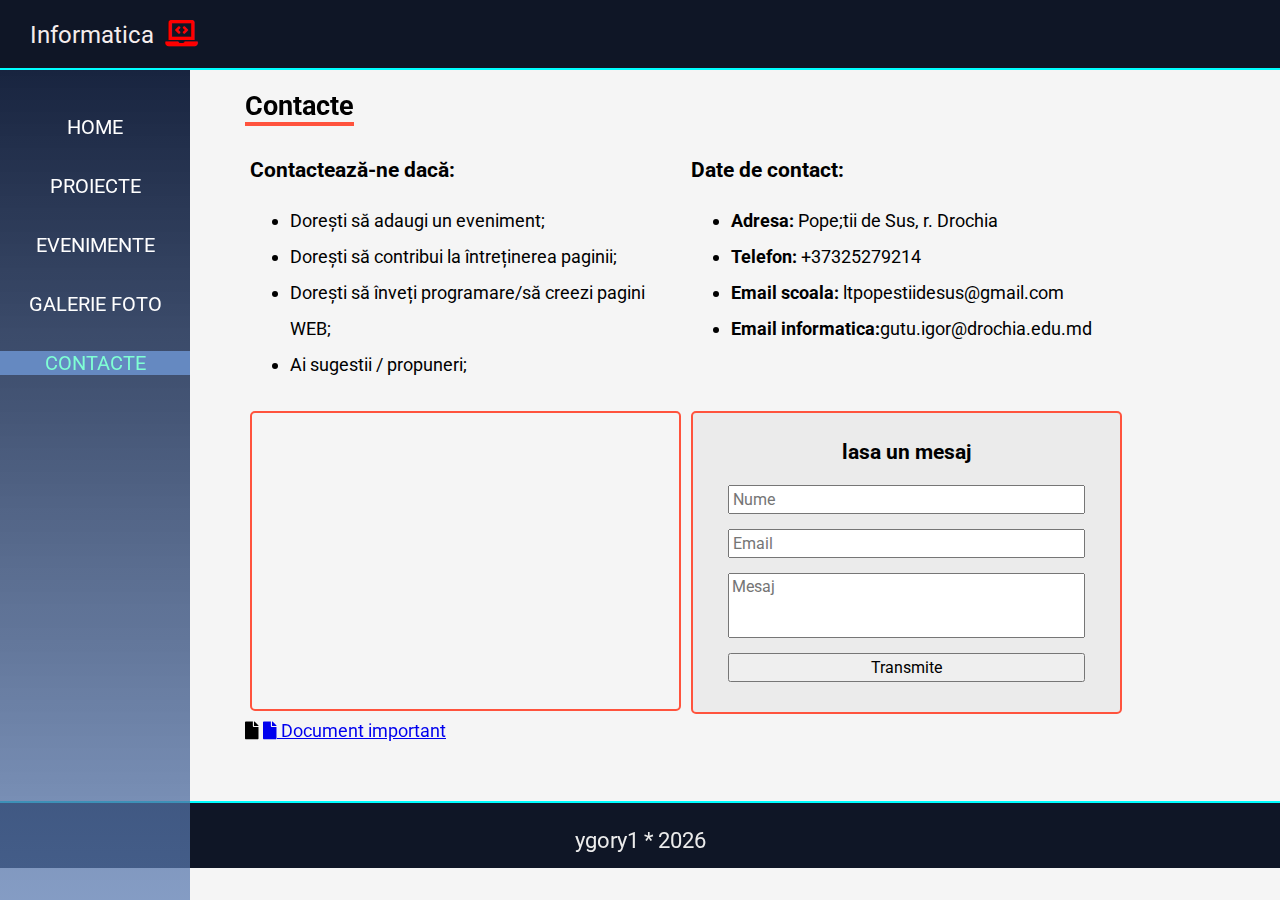
<file: pages/contacte.html>
<!DOCTYPE html>
<html>

<head>
    <meta charset="UTF-8">
    <link rel="stylesheet" type="text/css" href="../css/style.css">
    <meta name="viewport" content="width=device-width, initial-scale=1.0">
    <link rel="stylesheet" href="https://cdnjs.cloudflare.com/ajax/libs/font-awesome/5.15.2/css/all.min.css" />
    <title>proiect </title>
</head>

<body>
    <header>
        <a href="../index.html">
            Informatica
            <i class="fas fa-laptop-code logo"></i>
        </a>
        <i id="menu-btn" class="fas fa-bars" onclick="show()"> </i>
    </header>
    <div class="page-container">
        <aside id="side-menu">
            <a href="../index.html">Home</a>
            <a href="proiecte.html">Proiecte</a>
            <a href="evenimente.html">Evenimente</a>
            <a href="galerie.html">Galerie foto</a>
            <a href="contacte.html" class="active">Contacte</a>
        </aside>
        <main>
            <h2 class="title">Contacte</h2>
            <div class="row">
                <div class="col-50">
                    <h3>Contactează-ne dacă:</h3>
                    <ul class="contact-list">
                        <li>Dorești să adaugi un eveniment;</li>
                        <li>Dorești să contribui la întreținerea paginii;</li>
                        <li>Dorești să înveți programare/să creezi pagini WEB;</li>
                        <li>Ai sugestii / propuneri;</li>
                    </ul>
                </div>
                <div class="col-50">
                    <h3> Date de contact:</h3>
                    <ul class="contact-list">
                        <li> <b>Adresa:</b> Pope;tii de Sus, r. Drochia</li>
                        <li><b>Telefon:</b> +37325279214</li>
                        <li><b>Email scoala:</b> ltpopestiidesus@gmail.com</li>
                        <li><b>Email informatica:</b>gutu.igor@drochia.edu.md</li>

                    </ul>
                </div>
            </div>
            <div class="row">
                <div class="col-50">
                    <iframe class="map"
                        src="https://www.google.com/maps/embed?pb=!1m10!1m8!1m3!1d2459.9070461011634!2d28.025784539859014!3d48.082412495864645!3m2!1i1024!2i768!4f13.1!5e1!3m2!1sen!2s!4v1628427090050!5m2!1sen!2s"
                         allowfullscreen="" loading="lazy"></iframe>

                </div>
                <div class="col-50">
                    <div class="contact-form">
                        <form action="">
                            <h3 class="centered">lasa un mesaj</h3>
                            <input type="text" placeholder="Nume">
                            <input type="email" placeholder="Email">
                            <textarea rows="3" placeholder="Mesaj"></textarea>
                            <input type="submit" value="Transmite">
                        </form>
                    </div>
                </div>
            </div>
            <i class="fas fa-file"></i>
            <a download href="../resources/plan.docx">
                <i class="fas fa-file"></i>
                Document important
            </a>

        </main>
    </div>
    <footer>
        <div class="centered footer-info">
            <span>ygory1 *</span>
            <span id="an">  </span>
        </div>
    </footer>
    <script src="../js/main.js"> </script>
</body>

</html>
</file>
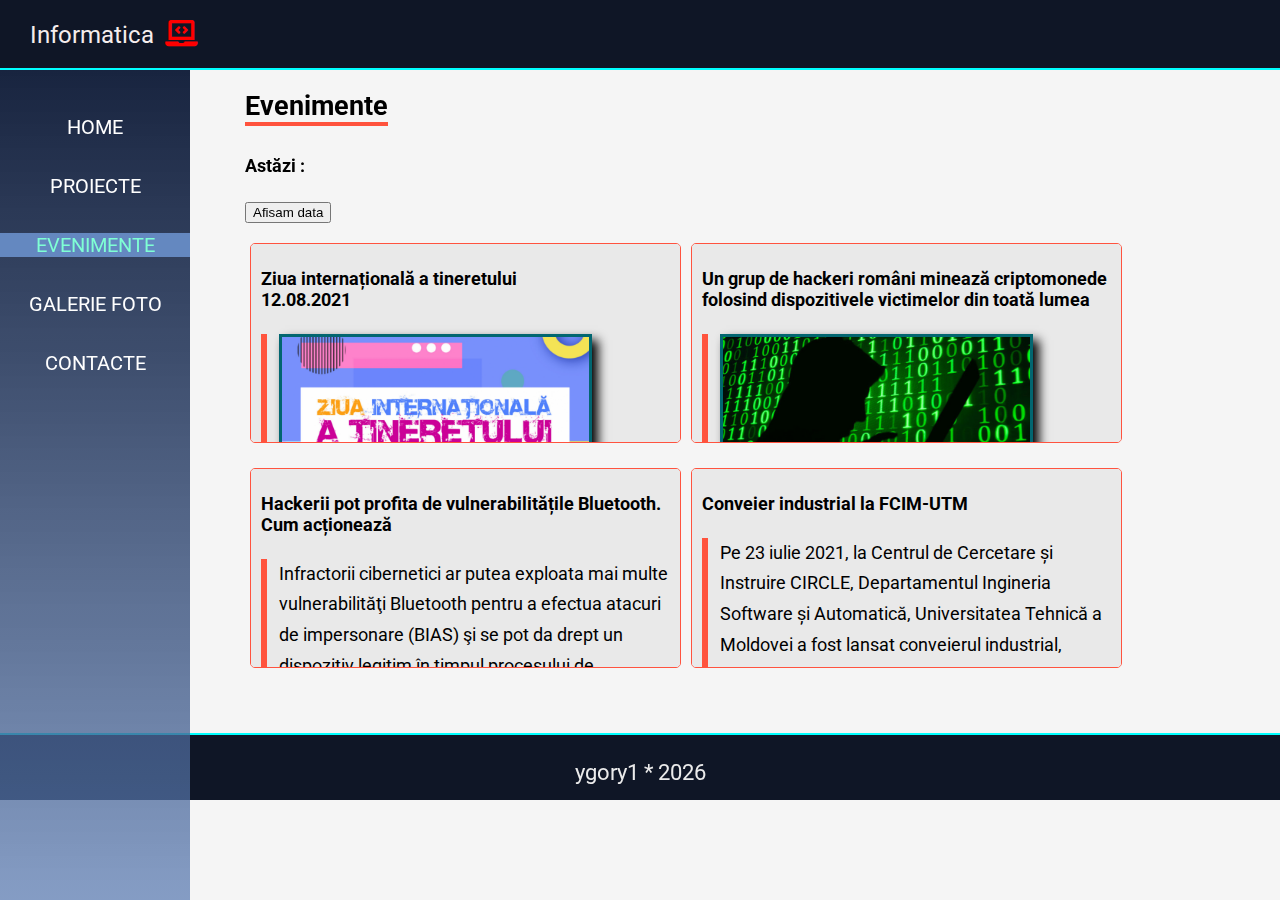
<file: pages/evenimente.html>
<!DOCTYPE html>
<html>

<head>
    <meta charset="UTF-8">
    <link rel="stylesheet" type="text/css" href="../css/style.css">
    <meta name="viewport" content="width=device-width, initial-scale=1.0">
    <link rel="stylesheet" href="https://cdnjs.cloudflare.com/ajax/libs/font-awesome/5.15.2/css/all.min.css" />
    <title>proiect </title>
</head>

<body>
    <header>
        <a href="../index.html">
            Informatica
            <i class="fas fa-laptop-code logo"></i>
        </a>
        <i id="menu-btn" class="fas fa-bars" onclick="show()"> </i>
    </header>
    <div class="page-container">
        <aside id="side-menu">
            <a href="../index.html">Home</a>
            <a href="proiecte.html">Proiecte</a>
            <a href="evenimente.html" class="active">Evenimente</a>
            <a href="galerie.html">Galerie foto</a>
            <a href="contacte.html">Contacte</a>
        </aside>
        <main>
            <h2 class="title">Evenimente  </h2><br>
                <h4 id="text-data">Astăzi : </h4>          
                 <button onclick="data()"> Afisam data </button>
            <div class="row row-event">
                <div class="col-50">
                    <div class="event">
                        <h4> Ziua internațională a tineretului <br>12.08.2021</h4>
                        <p>
                            <img src="../images/zt.png" alt="">
                            <br>
                            <b>Dragi tineri,</b>  
                            <br>
                            Astăzi, Republica Moldova, alături de întreaga comunitate internațională, celebrează Ziua 
                            Internațională a Tineretului. Cu această ocazie, din numele Ministerului Educației și 
                            Cercetării, adresez sincere felicitări tinerilor și tuturor celor ce depun efort pentru 
                            dezvoltarea sectorului de tineret.  
                            <br>
                            Voi, tinerii, sunteți resursa inepuizabilă a societății noastre. În voi găsim inspirație, 
                            putere, pasiune și inițiativă, pentru voi urmăm calea schimbării și a progresului. 
                            <br>                            
                            Am învățat, datorită vouă, să trăim cel mai profund sentiment de mândrie – atunci când 
                            sunteți medaliați la olimpiadele internaționale la diverse discipline școlare, atunci când 
                            drapelul țării noastre este arborat la cele mai importante competiții sportive din 
                            străinătate, atunci când talentul vostru artistic este apreciat la nivel mondial. 
                          
                            <br>                            
                             Voi, tinerii, sunteți forța motrice a dezvoltării, voi sunteți purtătorii inovației și 
                             ai energiei, în special, cei care se manifestă zi de zi prin perseverență, spirit civic, 
                             solidaritate și atitudine proactivă. Vă doresc ca nimeni, niciodată, să nu reușească să 
                             vă reducă entuziasmul și ambiția pentru schimbare.
                             <br>
                             Vreau să mă adresez și celor ce nu mai sunt tineri sau nu se mai simt tineri. 
                             Nu le tăiați elanul, nu le spulberați visurile, nu le impuneți limite, nu-i lăsați să fie 
                             copleșiți de dezamăgire și disperare! Ei sunt șansa unui viitor mai bun. Încurajați-i 
                             și creați-le toate condițiile ca să se manifeste, să se dezvolte, să găsească și să 
                             cultive în ei tot ce au mai bun.
                            <br>                    
                            Prin stimularea implicării tinerilor în toate etapele procesului decizional, prin 
                            promovarea unor politici incluzive și asigurarea unui acces universal la serviciile și 
                            programele educaționale de calitate vom impulsiona consolidarea societății noastre și 
                            dezvoltarea economică a țării.  
                            <br>                      
                            Dragi tineri, rămâneți în continuare activi și implicați, noi promitem să fim sprijinul
                             și călăuza voastră. 
                                                        
                            
                            Anatolie Topală, ministrul Educației și Cercetării
                        </p>
                    </div>
                </div>
                <div class="col-50">
                    <div class="event">
                        <h4> Un grup de hackeri români minează criptomonede folosind dispozitivele victimelor
                             din toată lumea</h4>
                        <p>
                            <img src="../images/hak.jpg" alt="">
                            <b>Cercetătorii Bitdefender au descoperit un grup de atacatori informatici români 
                                care infectează de la distanţă calculatoare şi servere de pe tot globul, de unde 
                                minează apoi ilegal criptomonede, potrivit unui comunicat al Bitdefender.</b> 
                            <br>
                            Procesul de minare a criptomonelor este unul de durată şi necesită sisteme informatice 
                            scumpe cu putere de procesare mare, motiv pentru care atacatorii informatici evită 
                            să folosească propriile dispozitive şi încearcă să preia controlul unor asemenea 
                            sisteme de la distanţă şi să le folosească ca şi când ar fi ale lor.

                            După ce pun mâna pe sistemele victimelor, care rulează în acest caz sistemul de operare 
                            Linux, hackerii instalează ilegal o aplicaţie şi minează pe termen nedefinit criptomoneda 
                            Monero.

                            Astfel, dispozitivul infectat nu va mai funcţiona în parametrii optimi, se va deteriora 
                            accelerat, serviciile găzduite pe serverele infectate vor funcţiona mai prost, iar consumul 
                            de energie electrică plătit de victimă va creşte.

                            Cercetătorii în securitate informatică de la Bitdefender au depistat şi uneltele pe care 
                            răufăcătorii le folosesc în mod fraudulos. Astfel, atacatorii au dezvoltat un program care 
                            urmăreşte să ghicească parolele slabe folosite la protocolul prin care se face conectarea 
                            de la distanţă la un server, iar odată intraţi în sistem instalează o aplicaţie modificată 
                            ce foloseşte puterea de procesare pentru minarea de criptomonede.
                        </p>
                    </div>
                </div>
            </div>
            <div class="row row-event">
                <div class="col-50">
                    <div class="event">
                        <h4> Hackerii pot profita de vulnerabilitățile Bluetooth. Cum acționează</h4>
                        <p>
                            Infractorii cibernetici ar putea exploata mai multe vulnerabilităţi Bluetooth pentru a efectua atacuri de 
                            impersonare (BIAS) şi se pot da drept un dispozitiv legitim în timpul procesului de conectare la un 
                            dispozitiv. <br>
                            <img src="../images/hak2.jpg" alt="">
                            <br>
                            Breşele de securitate, care afectează specificaţiile Bluetooth Core şi Mesh Profile, au fost descoperite 
                            de către cercetătorii agenţiei naţionale de securitate cibernetică ANSSI din Franţa, iar experţii susţin 
                            că patch-uri pentru remedierea vulnerabilităţilor ar trebui să fie lansate în următoarele săptămâni, 
                            potrivit unei notificări a Grupului Bluetooth Special Interest Group (SIG), citată de blogul din România 
                            al companiei de securitate informatică, Eset.
                            
                            “Pentru a efectua cu succes atacul, infractorul ar trebui să se afle în raza wireless a două dispozitive 
                            vulnerabile cu Bluetooth care se angajează în procedura de asociere. Odată ce procesul de autentificare 
                            este finalizat, dispozitivul care răspunde va fi autentificat cu atacatorul în locul persoanei legitime. .
                            Cu toate acestea, atacatorul nu va putea utiliza această metodă pentru a se asocia cu dispozitivul iniţiator. 
                            Centrul de coordonare CERT din SUA (CERT/CC) a lansat detalii suplimentare despre vulnerabilităţi, explicând 
                            că un atacator ar putea exploata defectele pentru a finaliza protocolul de pairing şi a cripta comunicaţiile 
                            folosind o cheie de legătură cunoscută, să se autentifice fără AuthValue sau chiar să-l forţeze brut”, 
                            notează sursa citată.
                            
                            Pe acelaşi subiect, Android Open Source Project, Cisco, Microchip Technology, Cradlepoint, Intel şi Red Hat 
                            se află printre organizaţiile identificate de CERT/CC ca fiind afectate de cel puţin o parte dintre 
                            vulnerabilităţi.
                            
                            De altfel, primele trei entităţi au emis, deja, declaraţii care confirmă că lucrează la eliberarea de 
                            patch-uri sau atenuări pentru defectele de securitate, în timp ce restul nu au vorbit încă despre această 
                            problemă.
                        </p>
                    </div>
                </div>
                <div class="col-50">
                    <div class="event">
                        <h4> Conveier industrial la FCIM-UTM</h4>
                        <p>
                            Pe 23 iulie 2021, la Centrul de Cercetare și Instruire CIRCLE, Departamentul Ingineria Software și 
                            Automatică, Universitatea Tehnică a Moldovei a fost lansat conveierul industrial, achiziționat în 
                            cadrul Programului de Stat (2020-2023) „Modele, algoritmi și tehnologii de conducere, optimizare 
                            și securizare a sistemelor ciber-fizice”, cu suportul companiei Inther Software Development.
                                <br>
                                <img src="../images/r-6.png" alt=""> <br>
                            La eveniment a participat expertul internațional pentru cooperare și dezvoltare a 
                            companiilor mici și mijlocii, Elisabeth (Liesl) MUENCH, care a menționat importanța 
                            colaborării și cooperării companiilor cu universitățile pentru o dezvoltare durabilă 
                            și eficientă bazată pe cercetare, proiectare, implementare.

                            Rectorul UTM, prof. univ., dr. hab. Viorel BOSTAN, a subliniat că unul din pilonii 
                            strategici de dezvoltare a UTM este integrarea cu industria. Formarea unor specialiști 
                            competitivi pe piața muncii în domeniul ingineriei este imposibilă fără o colaborare 
                            cu mediul de afaceri, cu integrarea tehnologiilor din industrie în procesul de educație. 
                            Domeniul TIC presupune atât tehnologia informației, sisteme de comunicație, cât și 
                            automatică, robotică, informatică industrială etc., iar dezvoltarea acestor domenii 
                            contribuie la formarea unor specialiști calificați.

                            Decanul FCIM, conf. univ., dr. Dumitru CIORBĂ, a venit cu un cuvânt de mulțumire în 
                            adresa companiei ISD pentru suportul oferit în achiziționarea și instalarea conveierului 
                            în incinta laboratorului de Ingineria sistemelor automate DISA. Astfel, în noul an de 
                            studii studenții de la programele „Automatică și informatică”, „Robotică și mecatronică” 
                            vor avea posibilitatea să-și dezvolte competențe practice prin realizarea unor proiecte 
                            reale pe un conveier industrial.

                            Șeful Departamentului ISA, conf. univ., dr. Ion FIODOROV, a mulțumit companiei ISD pentru 
                            colaborarea de durată cu DISA și suportul oferit în formarea tinerelor generații de 
                            ingineri automatiști prin dezvoltarea cunoștințelor teoretice și practice în cadrul 
                            cursurilor de formare continuă, seminarelor și atelierelor de lucru, ce țin de 
                            programarea PLC și automatizări industriale, dar și a diverselor concursuri studențești.

                            Directorul companiei ISD – Inther Software Development, Radu CORLĂTEANU, a subliniat 
                            importanța dezvoltării colaborării cu UTM, contribuind la procesul educațional în 
                            domeniul ingineriei prin asigurarea transferului de cunoștințe pentru formarea 
                            specialiștilor înalt calificați. În decurs de câteva săptămâni, echipa ISD, împreună 
                            cu studenții UTM, au instalat și ajustat cerințelor educaționale acest sistem. 
                            Respectiva versiune de conveier este una mai mică, în comparație cu cea industrială, 
                            însă are exact aceeași logică în spatele ei. Conveierul poate fi programat și configurat 
                            în vederea simulării diferitelor situații practice din industrie.

                        </p>
                    </div>
                </div>
            </div>
            
        </main>
    </div>
    <footer>
        <div class="centered footer-info">
            <span>ygory1 *</span>
            <span id="an">  </span>
        </div>
    </footer>
    <script src="../js/main.js"> </script>
</body>

</html>
</file>
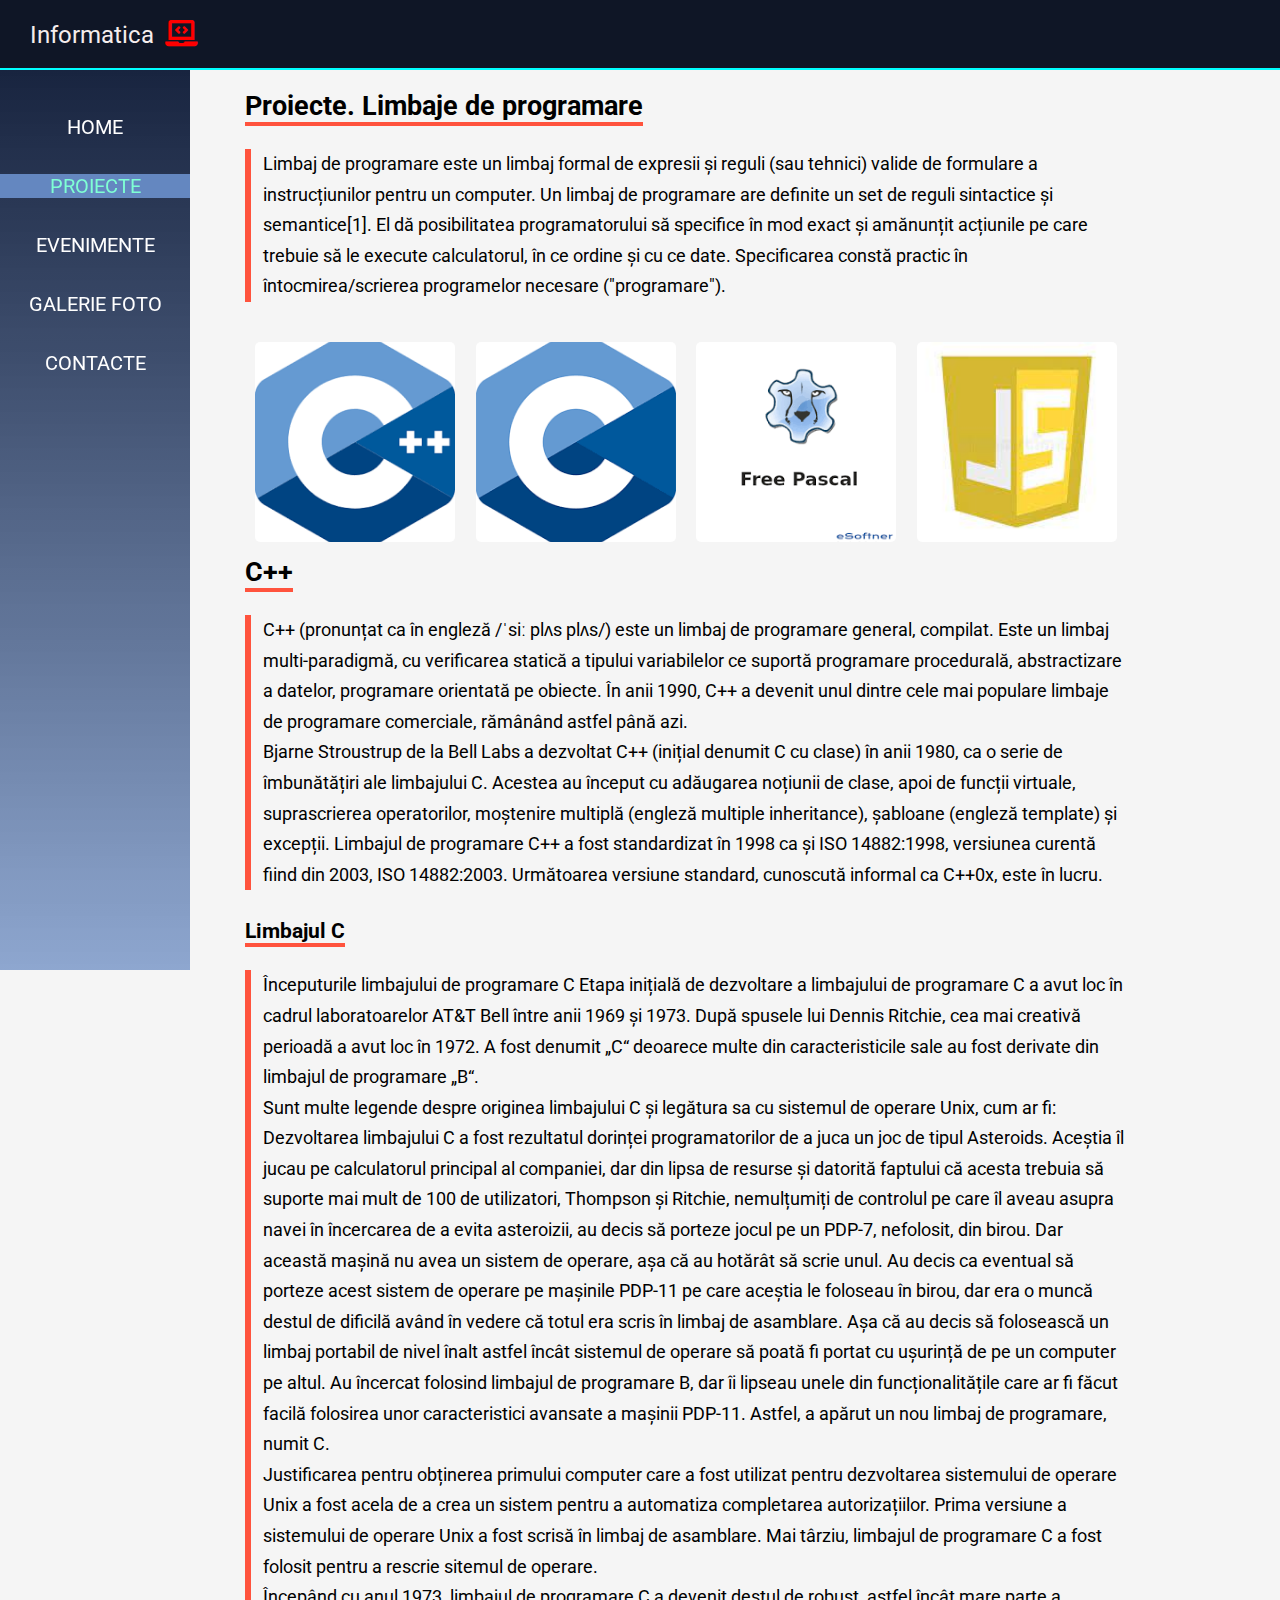
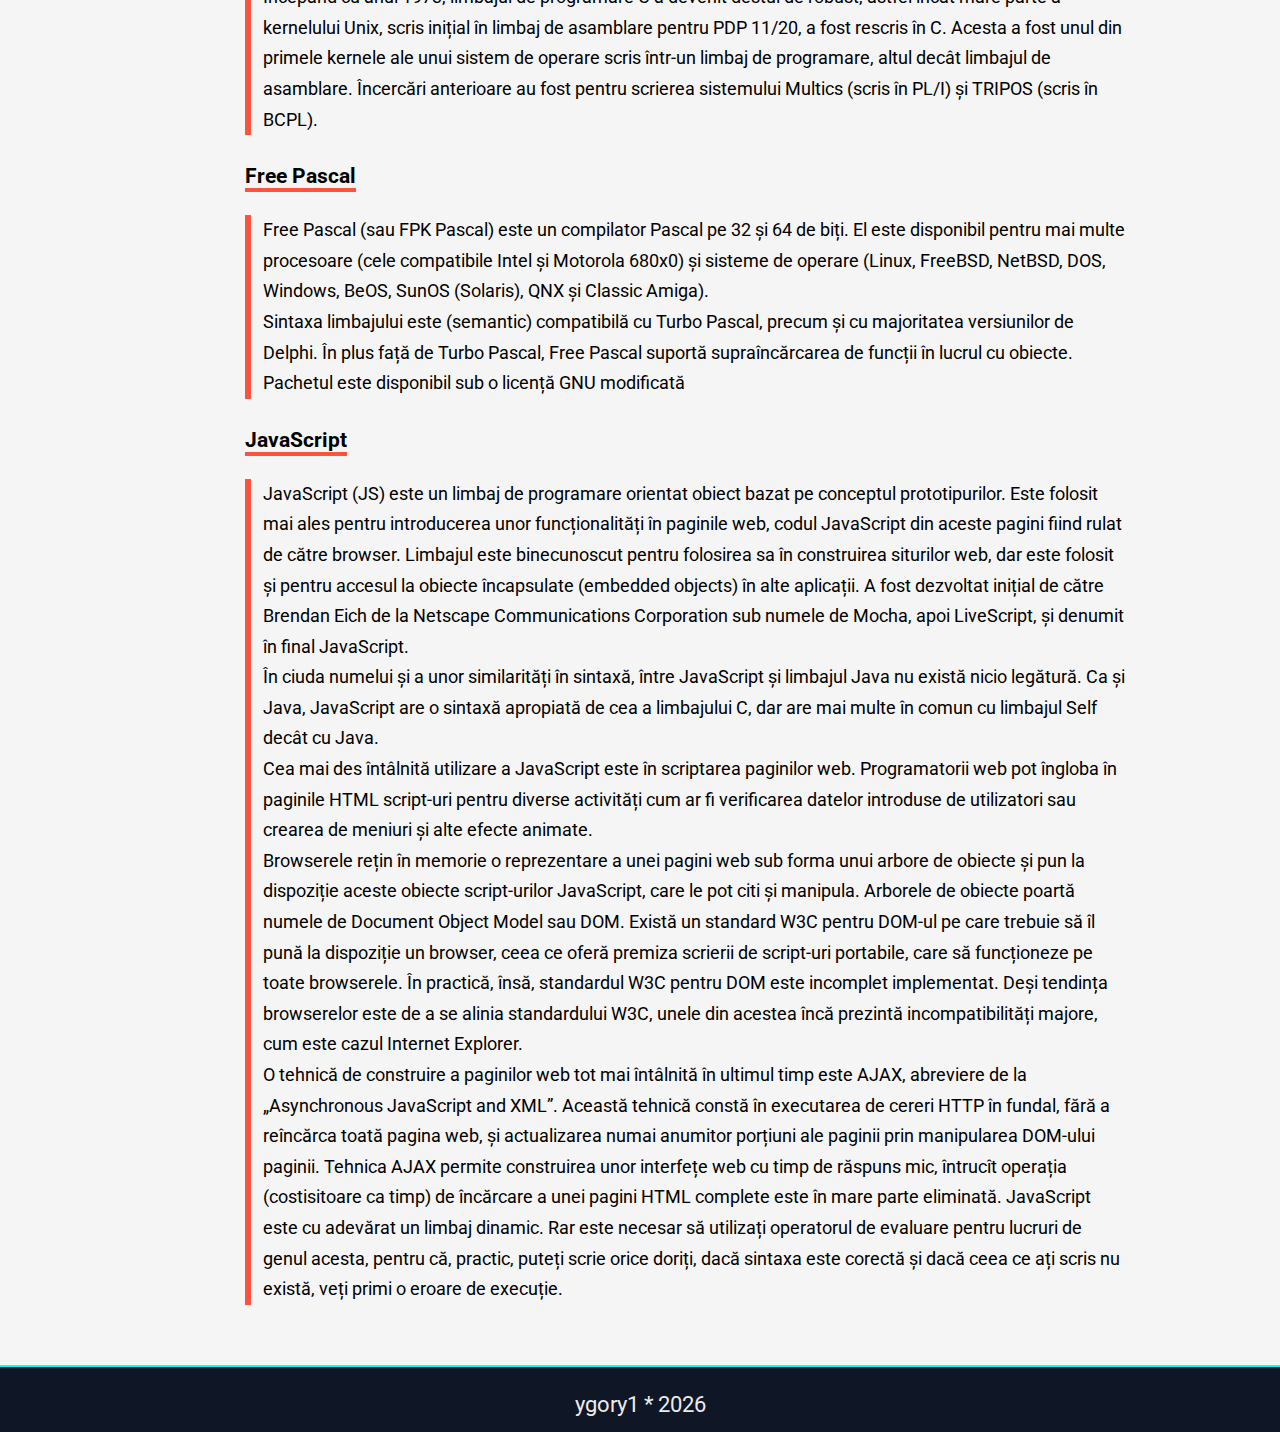
<file: pages/proiecte.html>
<!DOCTYPE html>
<html >
    <head>
        <meta charset="UTF-8">
        <link rel="stylesheet" type="text/css" href="../css/style.css">
        <meta name="viewport" content="width=device-width, initial-scale=1.0">
        <link rel="stylesheet" href="https://cdnjs.cloudflare.com/ajax/libs/font-awesome/5.15.2/css/all.min.css" />
        <title>proiect </title>
    </head>
    <body>
        <header>
            <a href="../index.html">
                Informatica
                <i class="fas fa-laptop-code logo"></i>
                <i id="menu-btn" class="fas fa-bars" onclick="show()"> </i>
            </a>
            
        </header>
        <div class="page-container">
            <aside id="side-menu">
                <a href="../index.html">Home</a>
                <a href="proiecte.html" class="active">Proiecte</a>
                <a href="evenimente.html">Evenimente</a>
                <a href="galerie.html">Galerie foto</a>
                <a href="contacte.html">Contacte</a>
            </aside>
            <main>
                <h2 class="title"> Proiecte. Limbaje de programare</h2>
                <p>
                    Limbaj de programare este un limbaj formal de expresii și reguli 
                    (sau tehnici) valide de formulare a instrucțiunilor pentru un computer. 
                    Un limbaj de programare are definite un set de reguli sintactice și 
                    semantice[1]. El dă posibilitatea programatorului să specifice în mod 
                    exact și amănunțit acțiunile pe care trebuie să le execute calculatorul, 
                    în ce ordine și cu ce date. Specificarea constă practic în întocmirea/scrierea 
                    programelor necesare ("programare").
                </p>

                <div class="imag">
                    <a target="_blank" href="https://www.w3schools.com/CPP/default.asp"> <img src="../images/cpp.png" alt=""></a>
                    <a target="_blank" href="https://www.youtube.com/watch?v=t9CeCsPHvg0"> <img src="../images/ci.png" alt=""></a>
                    <a target="_blank" href="https://www.youtube.com/watch?v=0Dm4yGhjkrg"> <img src="../images/fp.png" alt=""></a>
                    <a target="_blank" href="https://www.youtube.com/watch?v=Y201zDoqpbs"> <img src="../images/js.jpg" alt=""></a>
                </div>
                <h2 class="title">C++</h2>   
                <p>
                    
                    C++ (pronunțat ca în engleză /ˈsiː plʌs plʌs/) este un limbaj de programare general, compilat. 
                    Este un limbaj multi-paradigmă, cu verificarea statică a tipului variabilelor ce suportă 
                    programare procedurală, abstractizare a datelor, programare orientată pe obiecte. În anii 1990, 
                    C++ a devenit unul dintre cele mai populare limbaje de programare comerciale, rămânând astfel 
                    până azi.
                    <br>
                    Bjarne Stroustrup de la Bell Labs a dezvoltat C++ (inițial denumit C cu clase) în anii 1980, 
                    ca o serie de îmbunătățiri ale limbajului C. Acestea au început cu adăugarea noțiunii de clase, 
                    apoi de funcții virtuale, suprascrierea operatorilor, moștenire multiplă (engleză multiple 
                    inheritance), șabloane (engleză template) și excepții. Limbajul de programare C++ a fost 
                    standardizat în 1998 ca și ISO 14882:1998, versiunea curentă fiind din 2003, ISO 14882:2003. 
                    Următoarea versiune standard, cunoscută informal ca C++0x, este în lucru.

                </p>
                <h3 class="title">Limbajul C</h3>   
                <p>
                    Începuturile limbajului de programare C
                    Etapa inițială de dezvoltare a limbajului de programare C a avut loc în cadrul laboratoarelor 
                    AT&T Bell între anii 1969 și 1973. După spusele lui Dennis Ritchie, cea mai creativă perioadă 
                    a avut loc în 1972. A fost denumit „C“ deoarece multe din caracteristicile sale au fost derivate 
                    din limbajul de programare „B“.
                    <br>
                    Sunt multe legende despre originea limbajului C și legătura sa cu sistemul de operare Unix, 
                    cum ar fi:
                    <br>
                    Dezvoltarea limbajului C a fost rezultatul dorinței programatorilor de a juca un joc de tipul 
                    Asteroids. Aceștia îl jucau pe calculatorul principal al companiei, dar din lipsa de resurse și 
                    datorită faptului că acesta trebuia să suporte mai mult de 100 de utilizatori, Thompson și Ritchie, 
                    nemulțumiți de controlul pe care îl aveau asupra navei în încercarea de a evita asteroizii, au decis 
                    să porteze jocul pe un PDP-7, nefolosit, din birou. Dar această mașină nu avea un sistem de operare, 
                    așa că au hotărât să scrie unul. Au decis ca eventual să porteze acest sistem de operare pe mașinile 
                    PDP-11 pe care aceștia le foloseau în birou, dar era o muncă destul de dificilă având în vedere că 
                    totul era scris în limbaj de asamblare. Așa că au decis să folosească un limbaj portabil de nivel 
                    înalt astfel încât sistemul de operare să poată fi portat cu ușurință de pe un computer pe altul. 
                    Au încercat folosind limbajul de programare B, dar îi lipseau unele din funcționalitățile care ar 
                    fi făcut facilă folosirea unor caracteristici avansate a mașinii PDP-11. Astfel, a apărut un nou 
                    limbaj de programare, numit C.
                    <br>
                    Justificarea pentru obținerea primului computer care a fost utilizat pentru dezvoltarea 
                    sistemului de operare Unix a fost acela de a crea un sistem pentru a automatiza completarea 
                    autorizațiilor. Prima versiune a sistemului de operare Unix a fost scrisă în limbaj de asamblare. 
                    Mai târziu, limbajul de programare C a fost folosit pentru a rescrie sitemul de operare. <br>
                    Începând cu anul 1973, limbajul de programare C a devenit destul de robust, astfel încât mare 
                    parte a kernelului Unix, scris inițial în limbaj de asamblare pentru PDP 11/20, a fost rescris 
                    în C. Acesta a fost unul din primele kernele ale unui sistem de operare scris într-un limbaj de 
                    programare, altul decât limbajul de asamblare. Încercări anterioare au fost pentru scrierea 
                    sistemului Multics (scris în PL/I) și TRIPOS (scris în BCPL).

                </p>
                <h3 class="title">Free Pascal</h3>
                <p>
                    Free Pascal (sau FPK Pascal) este un compilator Pascal pe 32 și 64 de biți. El este disponibil
                     pentru mai multe procesoare (cele compatibile Intel și Motorola 680x0) și sisteme de operare 
                     (Linux, FreeBSD, NetBSD, DOS, Windows, BeOS, SunOS (Solaris), QNX și Classic Amiga). <br>

                    Sintaxa limbajului este (semantic) compatibilă cu Turbo Pascal, precum și cu majoritatea 
                    versiunilor de Delphi. În plus față de Turbo Pascal, Free Pascal suportă supraîncărcarea de 
                    funcții în lucrul cu obiecte. <br>

                    Pachetul este disponibil sub o licență GNU modificată
                </p>
                 <h3 class="title">JavaScript </h3>
                    <p>
                        JavaScript (JS) este un limbaj de programare orientat obiect bazat pe conceptul prototipurilor.
                         Este folosit mai ales pentru introducerea unor funcționalități în paginile web, codul 
                         JavaScript din aceste pagini fiind rulat de către browser. Limbajul este binecunoscut 
                         pentru folosirea sa în construirea siturilor web, dar este folosit și pentru accesul la 
                         obiecte încapsulate (embedded objects) în alte aplicații. A fost dezvoltat inițial de către 
                         Brendan Eich de la Netscape Communications Corporation sub numele de Mocha, apoi LiveScript, 
                         și denumit în final JavaScript.
                        <br>
                        În ciuda numelui și a unor similarități în sintaxă, între JavaScript și limbajul Java nu există 
                        nicio legătură. Ca și Java, JavaScript are o sintaxă apropiată de cea a limbajului C, dar are 
                        mai multe în comun cu limbajul Self decât cu Java.
                        <br>
                        Cea mai des întâlnită utilizare a JavaScript este în scriptarea paginilor web. Programatorii 
                        web pot îngloba în paginile HTML script-uri pentru diverse activități cum ar fi verificarea 
                        datelor introduse de utilizatori sau crearea de meniuri și alte efecte animate.
                        <br>
                        Browserele rețin în memorie o reprezentare a unei pagini web sub forma unui arbore de obiecte 
                        și pun la dispoziție aceste obiecte script-urilor JavaScript, care le pot citi și manipula. 
                        Arborele de obiecte poartă numele de Document Object Model sau DOM. Există un standard W3C 
                        pentru DOM-ul pe care trebuie să îl pună la dispoziție un browser, ceea ce oferă premiza 
                        scrierii de script-uri portabile, care să funcționeze pe toate browserele. În practică, 
                        însă, standardul W3C pentru DOM este incomplet implementat. Deși tendința browserelor 
                        este de a se alinia standardului W3C, unele din acestea încă prezintă incompatibilități 
                        majore, cum este cazul Internet Explorer.
                        <br>
                        O tehnică de construire a paginilor web tot mai întâlnită în ultimul timp este AJAX, 
                        abreviere de la „Asynchronous JavaScript and XML”. Această tehnică constă în executarea 
                        de cereri HTTP în fundal, fără a reîncărca toată pagina web, și actualizarea numai 
                        anumitor porțiuni ale paginii prin manipularea DOM-ului paginii. Tehnica AJAX permite 
                        construirea unor interfețe web cu timp de răspuns mic, întrucît operația (costisitoare 
                        ca timp) de încărcare a unei pagini HTML complete este în mare parte eliminată. 
                        JavaScript este cu adevărat un limbaj dinamic. Rar este necesar să utilizați operatorul 
                        de evaluare pentru lucruri de genul acesta, pentru că, practic, puteți scrie orice doriți, 
                        dacă sintaxa este corectă și dacă ceea ce ați scris nu există, veți primi o eroare de execuție.
                    </p>
                
            </main>
        </div>
        <footer>
            <div class="centered footer-info">
                <span>ygory1 *</span>
                <span id="an">  </span>
            </div>
        </footer>
        <script src="../js/main.js"> </script>
    </body>
</html>
</file>
<file: css/style.css>
@import url('https://fonts.googleapis.com/css2?family=Roboto&display=swap');
*{
    box-sizing: border-box;
}

::-webkit-scrollbar {
    width: 6px;
}

::-webkit-scrollbar-thumb {
    background-color: #a8a8a8;
    border-radius: 8px;
}
body {
    margin: 0;
    background-color: #f5f5f5;
    font-size: 18px;
     font-family: 'Roboto', sans-serif; 
}

header {
    height: 70px;
    background-color: #0f1626;
    border-bottom: 2px solid aqua;
    position: fixed;
    width: 100%;
    padding-top: 20px;
    padding-left: 30px;
    font-size: 24px;
    z-index: 2;
} 

header a {
    color: #f5eded;
    text-decoration: none;
}

.page-container {
min-height: 100px;
padding-top: 70px;

}

main {
    margin: 10px 10% 60px 220px;
    padding: 0px 25px; 
}

aside {
    width: 190px;
    height: 100vh;
    position: fixed;
    background: linear-gradient(to bottom, #18243f, #6386c0b4);
    padding-top: 10px;
    font-size: 20px;
    z-index: 2;
}

aside a {
    display: block;
    color: white;
    text-transform: uppercase;
    text-decoration: none;
    text-align: center;
    margin-top: 35px;
}

aside a.active {
        background-color: #678bc5f5;
        color: aquamarine;
    }

    aside a:hover {
        background-color: #67cbf373;
    }

.logo {
    margin-left: 5px;
    font-size: 26px;
    color: red;
}

p {
    line-height: 170%;
    border-left: 6px solid #ff533d;
    padding-left: 12px;
}

p img {
    max-width: 80%;
    max-height: 450px;
    border: 3px solid #026670;
    box-shadow: 6px 6px 10px black;
}

.imag {
    display: flex;
    justify-content: space-around;
    flex-wrap: wrap;
    margin-top: 40px;

}

.imag img {
    width: 200px;
    height: 200px;
    object-fit: cover;
    border-radius: 5px;
    transition: all 0.3s;
}

.imag img:hover {
    transform: scale(1.05);
    transition: all 0.3s;
}

.row {
    overflow: auto;
}

[class^="col-"] {
    float: left;
    padding: 5px;
}

.col-10 { width: 10%;}
.col-20 { width: 20%;}
.col-30 { width: 30%;}
.col-40 { width: 40%;}
.col-50 { width: 50%;}
.col-60 { width: 60%;}
.col-70 { width: 70%;}
.col-80 { width: 80%;}
.col-90 { width: 90%;}
.col-100 { width: 100%;}


.title {
    border-bottom: 4px solid #ff533d;
    margin-bottom: 5px;
    margin-top: 10px;
    display: inline-block;
}

.intro-video {
    display: block;
    max-height: 50vh;
    margin: 40px auto;
    max-width: 100%;
    border-radius: 8px;
   
}

.frame{
    max-height: 100vh;
    margin: 20px auto 10px auto;
    max-width: 100%;
    border-radius: 8px;
}

.gallery {
    display: flex;
    justify-content: space-around;
    flex-wrap: wrap;
    margin-top: 40px;

}

.gallery img {
    width: 200px;
    height: 200px;
    object-fit: cover;
    border-radius: 5px;
    transition: all 0.3s;
}

.gallery img:hover {
    transform: scale(1.05);
    transition: all 0.3s;
}

.row-event {
    margin-top: 15px;
}

.event {
    padding: 0px 10px 15px 10px; 
    background-color: #e9e9e9;
    border-radius: 5px;
    border: 1px solid #ff533f;
    height: 200px;
    overflow-y: scroll;
}

.contact-list {
    line-height: 200%;
    list-style: linear-gradient(#ff533f #ff0000);
}

.map {
    width: 100%;
    max-width: 480px;
    height: 300px;
    border-radius: 5px;
    border: 2px solid #ff533d;
}
.centered {
    text-align: center;
    }
.contact-form {
    background-color: #ebebeb;
    border-radius: 5px;
    border: 2px solid #ff533d;
    max-width: 480px;
    padding: 5px 15px 30px 15px;

}
.contact-form input, .contact-form textarea {
    display: block;
    width: 90%;
    margin: 15px auto 0px auto;
    resize: none;
    font-family: inherit;
    padding: 3px;
    font-size: 16px;
}
#menu-btn {
    color: white;
    font-size: 28px;
    position: absolute;
    top: 22px;
    right: 25px;
    display: none;
}
.show {
    display: block !important;
} 

.slideshow {
    height: 470px;
    display: flex;
    justify-content: center;
}

.slide {
    display: none;
    position: relative;
}

.slide img {
    max-width: 100%;
    max-height: 450px;
    border: 3px solid #026670;
    box-shadow: 6px 6px 10px black;
}

.numar-slide {
    position: absolute;
    left: 10px;
    top: 10px;
    background-color: rgba(248, 246, 246, 0.712);
    padding: 5px;
    border-radius: 10px;
    font-weight: bold;
}

.centered {
    text-align: center;
}

footer {
    min-height: 60px;
    background-color: #0f1626;
    border-top: 2px solid aqua;
    padding: 15px;
    color: #ebebeb;
}

.footer-info {
    margin-top: 10px;
    font-size: 22px;
}

@media (max-width: 768px) {

body {
    font-size: 16px;
}
[class^="col-"] {
    width: 100%;
}
main {
    margin: 0px;
    padding: 10px 15px 20 px 15px;
}
aside {
    display: none;
    height: auto;
    width: 100%;
    padding-top: 0px;
    padding-bottom: 25px;
}
.gallery img {
    width: 130px;
    height: 130px;
}
#menu-btn {
    display: block;
}
.slideshow {
    height: 270px;
}
.slide img {
    max-height: 250px;
}
}
</file>
